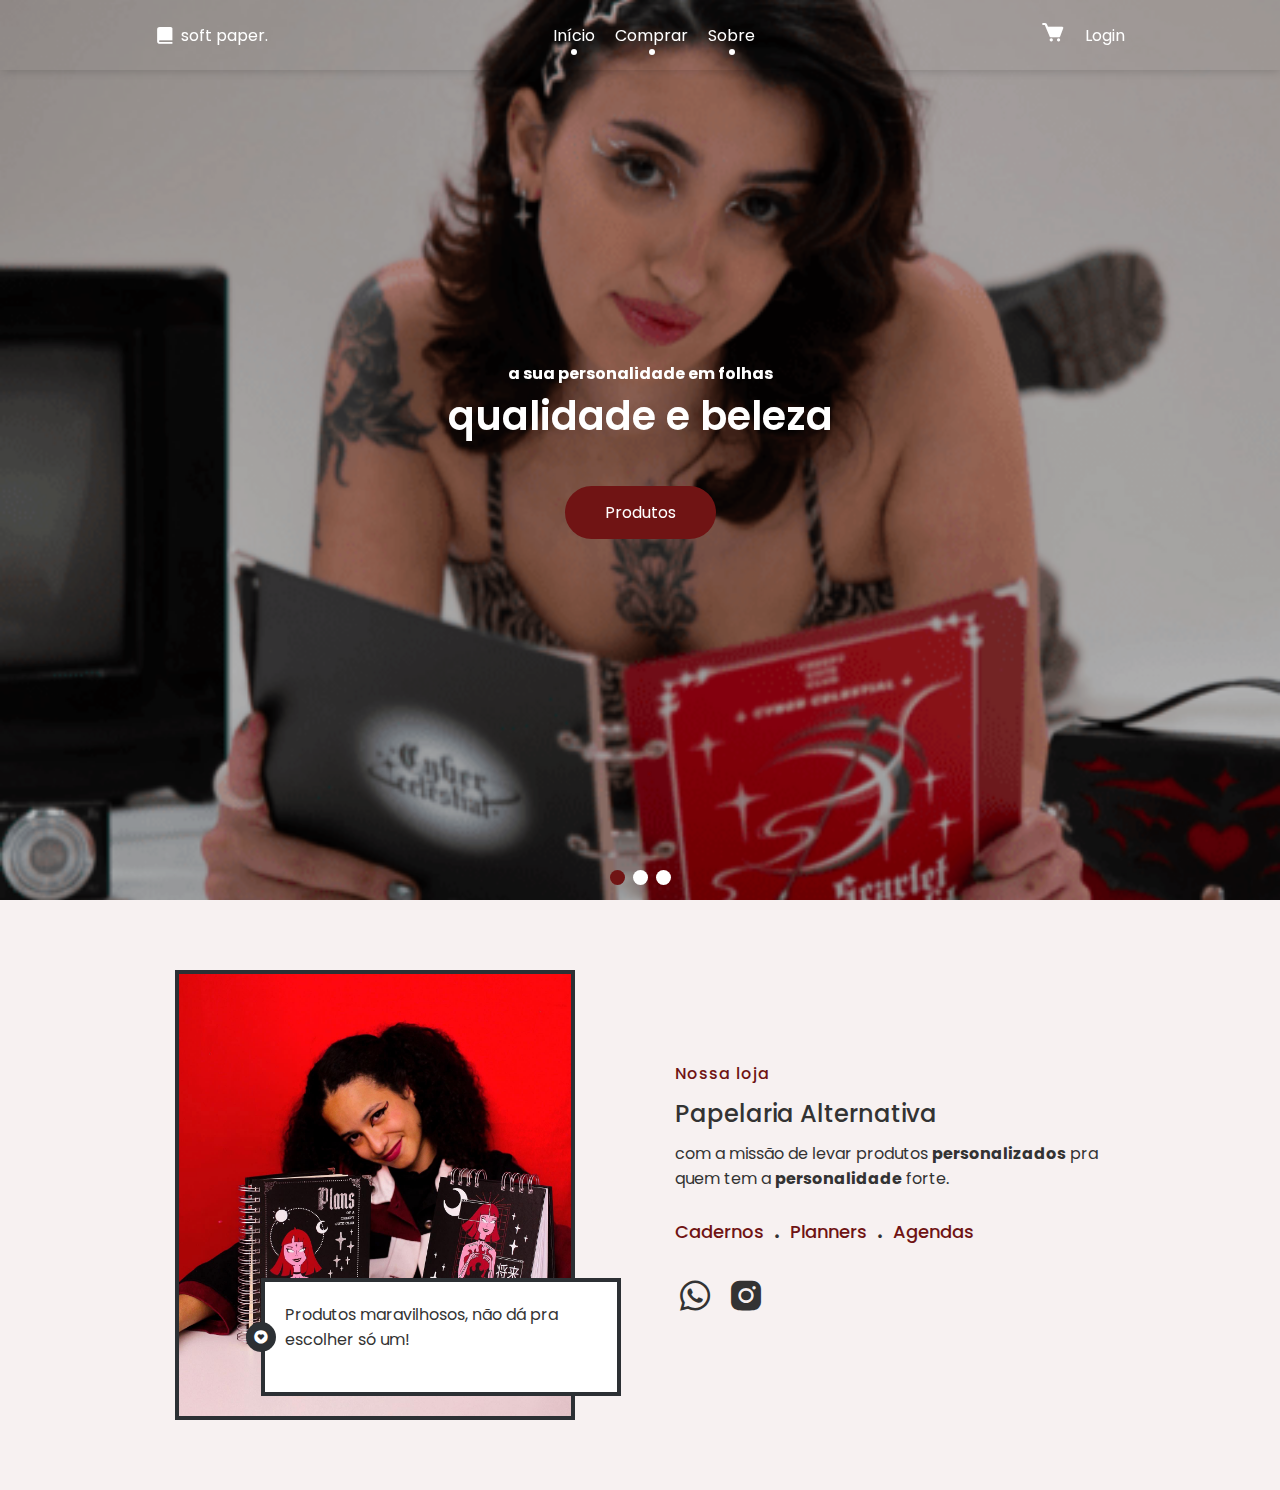
<file: target/papelariaOnline-1.0-SNAPSHOT/index.html>
<!DOCTYPE html>
<html lang="pt-br">
<head>
    <meta charset="UTF-8">
    <meta http-equiv="X-UA-Compatible" content="IE=edge">
    <meta name="viewport" content="width=device-width, initial-scale=1.0">
    <title>Soft Paper</title>
    <link rel="icon" href="/img/ico.png">
    <link rel="stylesheet" href="Views/CSS/swiper-bundle.min.css">
    <link href='https://unpkg.com/boxicons@2.1.4/css/boxicons.min.css' rel='stylesheet'>
    <link rel="stylesheet" href="Views/CSS/style.css">


</head>
<body class="bodyindex">
    <header class="header" >
        <nav class="nav container flex">
            <a href="#" class="logo-content flex">
                <i class='bx bxs-book-alt logo-icon'></i>
                <span class="logo-text">soft paper.</span>
            </a>

            <div class="menu-content">
                <ul class="menu-list flex">
                    <li><a href="#home" class="nav-link active-navlink">início</a></li>
                    <li><a href="Views/produtos.html" class="nav-link active-navlink">comprar</a></li>
                    <li><a href="#sobre" class="nav-link active-navlink" >sobre</a></li>
                    <li class="login-header"><a href="Views/login.jsp" class="nav-link active-navlink" >login</a></li>
                </ul>
                <div class="media-icons flex">
                    <a href="wa.me" target="_blank"><i class='bx bxl-whatsapp'></i></a>
                    <a href="instagram.com" target="_blank"><i class='bx bxl-instagram-alt'></i></a>
                </div>
                <i class='bx bx-x navclose-btn'></i>
                <a href="Views/carrinho.html"><i class='bx bxs-cart cartnav'></i></a>
            </div>
            
            <div class="cart-content flex">
                <a href="Views/carrinho.html">
                    <i class='bx bxs-cart cart-icon' ></i>
                </a>
                <a href="Views/login.jsp" class="nav-link">
                    Login
                </a>
            </div>
            <i class='bx bx-menu-alt-right navopen-btn'></i>
        </nav>

    </header>
    <main>
        <section class="home" id="home">
                <div class="home-content">
                    <div class="swiper mySwiper">
                        <div class="swiper-wrapper">
                            <div class="swiper-slide">
                                <img src="Views/img/img1.png" alt="" class="homeimg">
                                <div class="home-details">
                                    <div class="home-text">
                                        <h4 class="homesub">a sua personalidade em folhas</h4>
                                        <h2 class="hometitle">qualidade e beleza</h2>
                                    </div>
                                    <button class="btn"><a href="Views/produtos.html">Produtos</a></button>
                                </div>
                            </div>
                            <div class="swiper-slide">
                                <img src="Views/img/img2.png" alt="" class="homeimg">
                                <div class="home-details">
                                    <div class="home-text">
                                        <h4 class="homesub">a sua personalidade em folhas</h4>
                                        <h2 class="hometitle">qualidade e beleza</h2>
                                    </div>
                                    <button class="btn"><a href="Views/produtos.html">Produtos</a></button>
                                </div>
                            </div>
                            <div class="swiper-slide">
                                <img src="Views/img/img3.png" alt="" class="homeimg">
                                <div class="home-details">
                                    <div class="home-text">
                                        <h4 class="homesub">a sua personalidade em folhas</h4>
                                        <h2 class="hometitle">qualidade e beleza</h2>
                                    </div>
                                    <button class="btn"><a href="Views/produtos.html">Produtos</a></button>
                                </div>
                            </div>
                        </div>
                        <div class="swiper-button-next swiper-navbtn"></div>
                        <div class="swiper-button-prev swiper-navbtn"></div>
                        <div class="swiper-pagination"></div>
                    </div>
                </div>
        </section>
        <section class="section about" id="sobre">
            <div class="about-content container">
                <div class="about-imagecontent">
                    <img src="Views/img/sobre.jpg" alt="" class="about-img">
                    <div class="aboutimg-textbox">
                        <i class='bx bxs-heart-circle hearticon flex'></i>
                        <p class="content-description">Produtos maravilhosos, não dá pra escolher só um!</p>
                    </div>
                </div>
                <div class="about-details">
                    <div class="about-text">
                        <h4 class="content-subs">Nossa loja</h4>
                        <h2 class="content-title">Papelaria Alternativa</h2>
                        <p class="content-description">com a missão de levar produtos <b>personalizados</b> pra quem tem a <b>personalidade</b> forte.</p>
                        <ul class="about-lists flex">
                            <li class="about-list">Cadernos</li>
                            <li class="about-list dot">.</li>
                            <li class="about-list">Planners</li>
                            <li class="about-list dot">.</li>
                            <li class="about-list">Agendas</li>
                        </ul>
                        <div class="about-icon">
                            <a href="https://wa.me" target="_blank"><i class='bx bxl-whatsapp'></i></a>
                            <a href="https:/instagram.com" target="_blank"><i class='bx bxl-instagram-alt'></i></a>
                        </div>
                    </div>                
                </div>
            </div>
        </section>
    </main>

    <script src="Views/js/swiper-bundle.min.js"></script>
    <script src="Views/js/menu.js"></script>
    <script src="Views/js/swiper.js"></script>

</body>
</html>
</file>
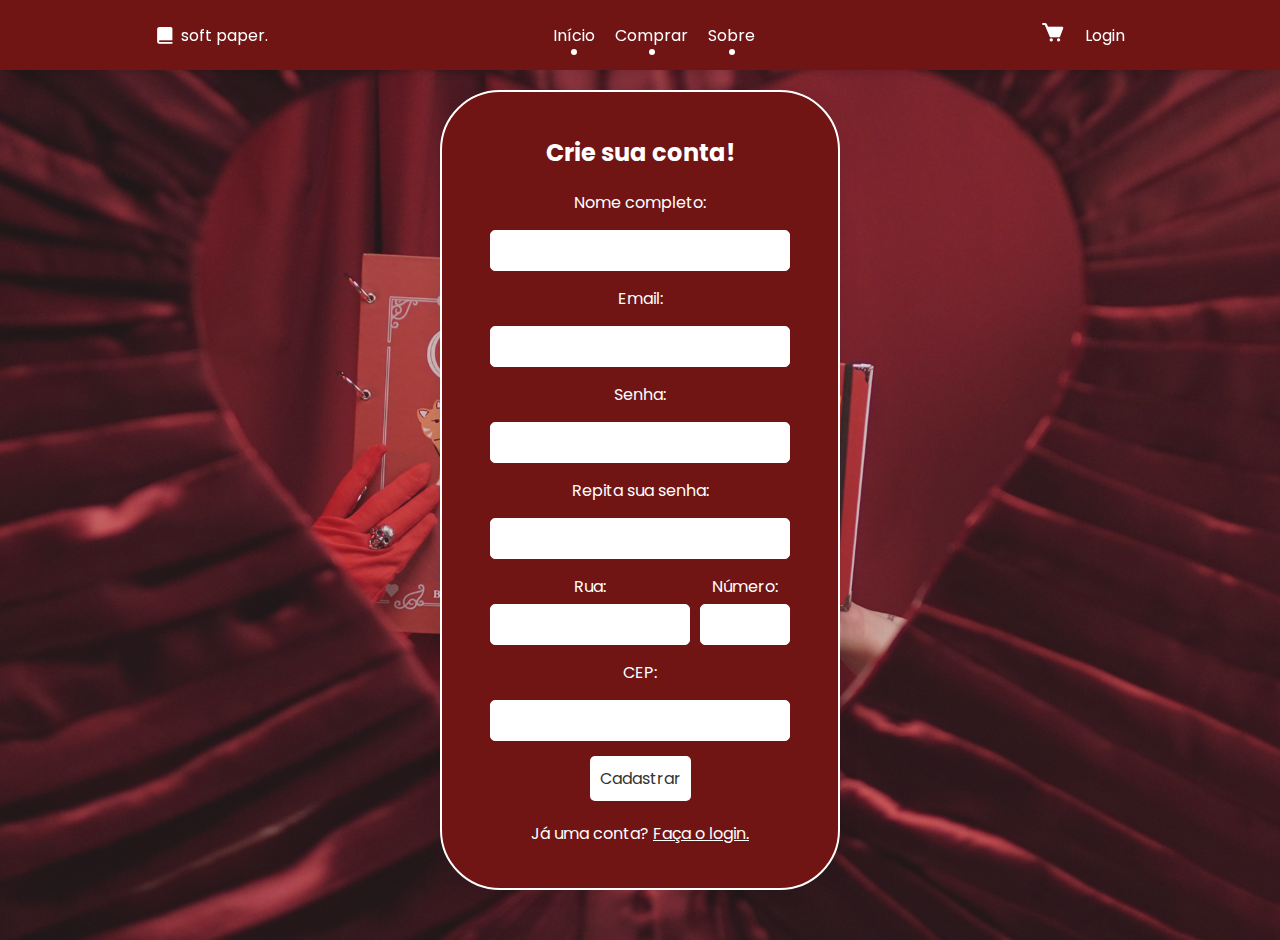
<file: html/cadastro.html>
<!DOCTYPE html>
<html lang="pt-br">
<head>
    <meta charset="UTF-8">
    <meta http-equiv="X-UA-Compatible" content="IE=edge">
    <meta name="viewport" content="width=device-width, initial-scale=1.0">
    <title>Soft Paper</title>
    <link rel="icon" href="/img/ico.png">
    <link rel="stylesheet" href="../CSS/swiper-bundle.min.css">
    <link href='https://unpkg.com/boxicons@2.1.4/css/boxicons.min.css' rel='stylesheet'>
    <link rel="stylesheet" href="../CSS/style.css">


</head>
<body class="bodyp">
    <header class="header" >
        <nav class="nav container flex">
            <a href="../index.html#home" class="logo-content flex">
                <i class='bx bxs-book-alt logo-icon'></i>
                <span class="logo-text">soft paper.</span>
            </a>

            <div class="menu-content">
                <ul class="menu-list flex">
                    <li><a href="../index.html#home" class="nav-link active-navlink">início</a></li>
                    <li><a href="../html/produtos.html" class="nav-link active-navlink">comprar</a></li>
                    <li><a href="../index.html#sobre" class="nav-link active-navlink" >sobre</a></li>
                    <li class="login-header"><a href="html/login.html" class="nav-link active-navlink" >login</a></li>
                </ul>
                <div class="media-icons flex">
                    <a href="wa.me" target="_blank"><i class='bx bxl-whatsapp'></i></a>
                    <a href="instagram.com" target="_blank"><i class='bx bxl-instagram-alt'></i></a>
                </div>
                <i class='bx bx-x navclose-btn'></i>
                <a href="../html/carrinho.html"><i class='bx bxs-cart cartnav'></i></a>
            </div>
            
            <div class="cart-content flex">
                <a href="../html/carrinho.html">
                    <i class='bx bxs-cart cart-icon' ></i>
                </a>
                <a href="login.html" class="nav-link">
                    Login
                </a>
            </div>
            <i class='bx bx-menu-alt-right navopen-btn'></i>
        </nav>

    </header>
    <main class="main-cadastro">
            <div class="cadastrocard flex">
                <h2>Crie sua conta!</h2>
                <form action="#" method="post" class="cadastro-form">
                    <label>Nome completo:</label>
                    <input type="text" class="input-normal" required>
                    <label>Email:</label>
                    <input type="email" class="input-normal" required>
                    <label>Senha:</label>
                    <input type="password" class="input-normal" required>
                    <label>Repita sua senha:</label>
                    <input type="password" class="input-normal" required>
                    <div class="forminput" style="display: flex; gap: 1rem; width: 100%;">
                        <div class="formcoluna" style="flex: 1;">
                            <label>Rua:</label><br>
                            <input type="text" class="input-medio" required>
                        </div>
                        <div class="formcoluna" style="flex: 2;">
                            <label>Número:</label><br>
                            <input type="number" class="input-pequeno" required>
                        </div>
                    </div>
                    <label>CEP:</label>
                    <input type="number" class="input-normal" required>
                    <button class="form">Cadastrar</button>
                </form>
                <h4>Já uma conta? <a href="login.html" style="text-decoration: underline;">Faça o login.</a></h4>

            </div>
        </main>

    <script src="../js/menu.js"></script>

</body>
</html>
</file>
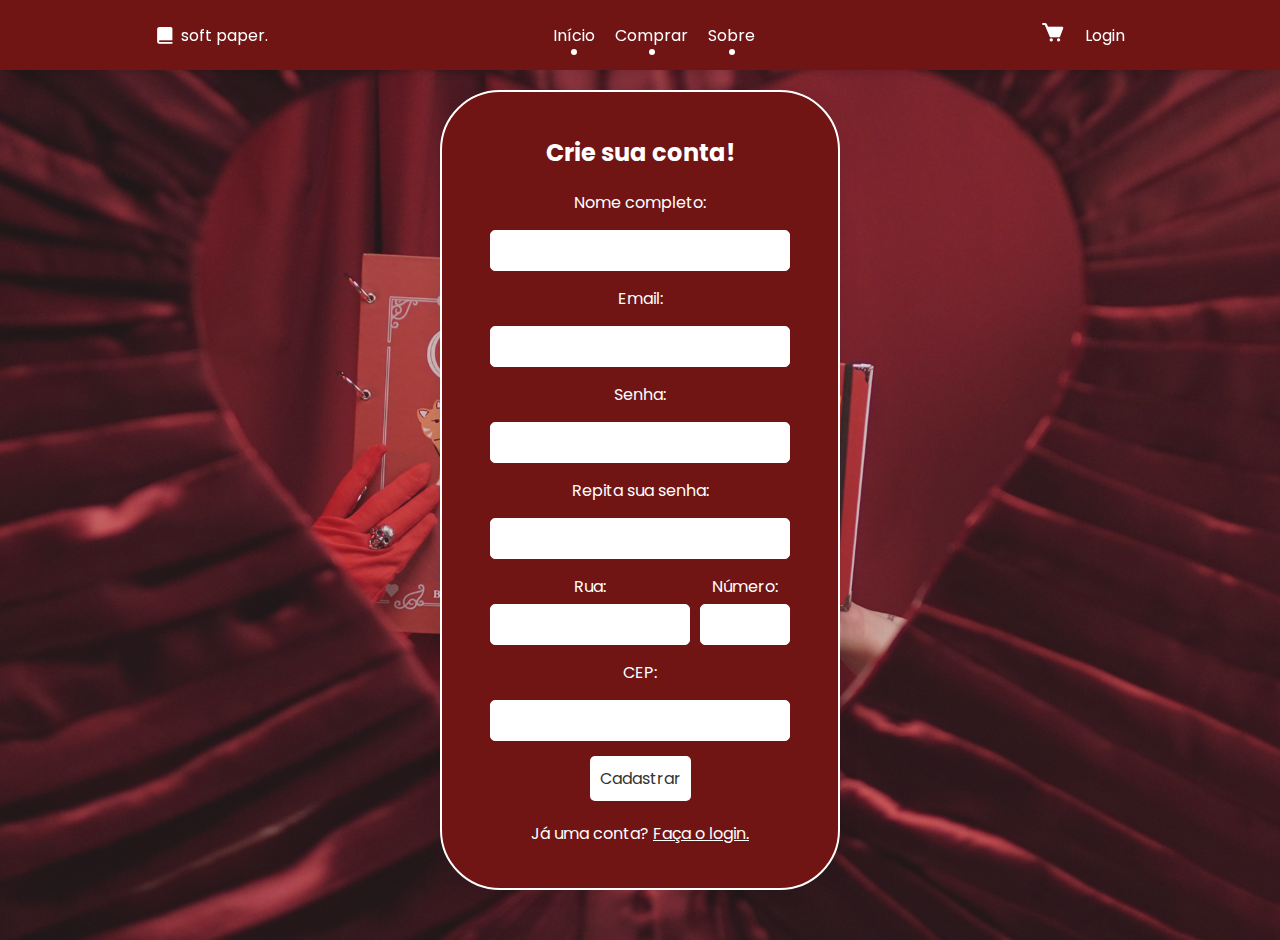
<file: Views/cadastro.html>
<!DOCTYPE html>
<html lang="pt-br">
<head>
    <meta charset="UTF-8">
    <meta http-equiv="X-UA-Compatible" content="IE=edge">
    <meta name="viewport" content="width=device-width, initial-scale=1.0">
    <title>Soft Paper</title>
    <link rel="icon" href="img/ico.png">
    <link rel="stylesheet" href="CSS/swiper-bundle.min.css">
    <link href='https://unpkg.com/boxicons@2.1.4/css/boxicons.min.css' rel='stylesheet'>
    <link rel="stylesheet" href="CSS/style.css">


</head>
<body class="bodyp">
    <header class="header" >
        <nav class="nav container flex">
            <a href="../index.html#home" class="logo-content flex">
                <i class='bx bxs-book-alt logo-icon'></i>
                <span class="logo-text">soft paper.</span>
            </a>

            <div class="menu-content">
                <ul class="menu-list flex">
                    <li><a href="../index.html#home" class="nav-link active-navlink">início</a></li>
                    <li><a href="produtos.html" class="nav-link active-navlink">comprar</a></li>
                    <li><a href="../index.html#sobre" class="nav-link active-navlink" >sobre</a></li>
                    <li class="login-header"><a href="html/login.html" class="nav-link active-navlink" >login</a></li>
                </ul>
                <div class="media-icons flex">
                    <a href="wa.me" target="_blank"><i class='bx bxl-whatsapp'></i></a>
                    <a href="instagram.com" target="_blank"><i class='bx bxl-instagram-alt'></i></a>
                </div>
                <i class='bx bx-x navclose-btn'></i>
                <a href="carrinho.html"><i class='bx bxs-cart cartnav'></i></a>
            </div>
            
            <div class="cart-content flex">
                <a href="carrinho.html">
                    <i class='bx bxs-cart cart-icon' ></i>
                </a>
                <a href="login.html" class="nav-link">
                    Login
                </a>
            </div>
            <i class='bx bx-menu-alt-right navopen-btn'></i>
        </nav>

    </header>
    <main class="main-cadastro">
            <div class="cadastrocard flex">
                <h2>Crie sua conta!</h2>
                <form action="#" method="post" class="cadastro-form">
                    <label>Nome completo:</label>
                    <input type="text" class="input-normal" required>
                    <label>Email:</label>
                    <input type="email" class="input-normal" required>
                    <label>Senha:</label>
                    <input type="password" class="input-normal" required>
                    <label>Repita sua senha:</label>
                    <input type="password" class="input-normal" required>
                    <div class="forminput" style="display: flex; gap: 1rem; width: 100%;">
                        <div class="formcoluna" style="flex: 1;">
                            <label>Rua:</label><br>
                            <input type="text" class="input-medio" required>
                        </div>
                        <div class="formcoluna" style="flex: 2;">
                            <label>Número:</label><br>
                            <input type="number" class="input-pequeno" required>
                        </div>
                    </div>
                    <label>CEP:</label>
                    <input type="number" class="input-normal" required>
                    <button class="form">Cadastrar</button>
                </form>
                <h4>Já uma conta? <a href="login.html" style="text-decoration: underline;">Faça o login.</a></h4>

            </div>
        </main>

    <script src="js/menu.js"></script>

</body>
</html>
</file>
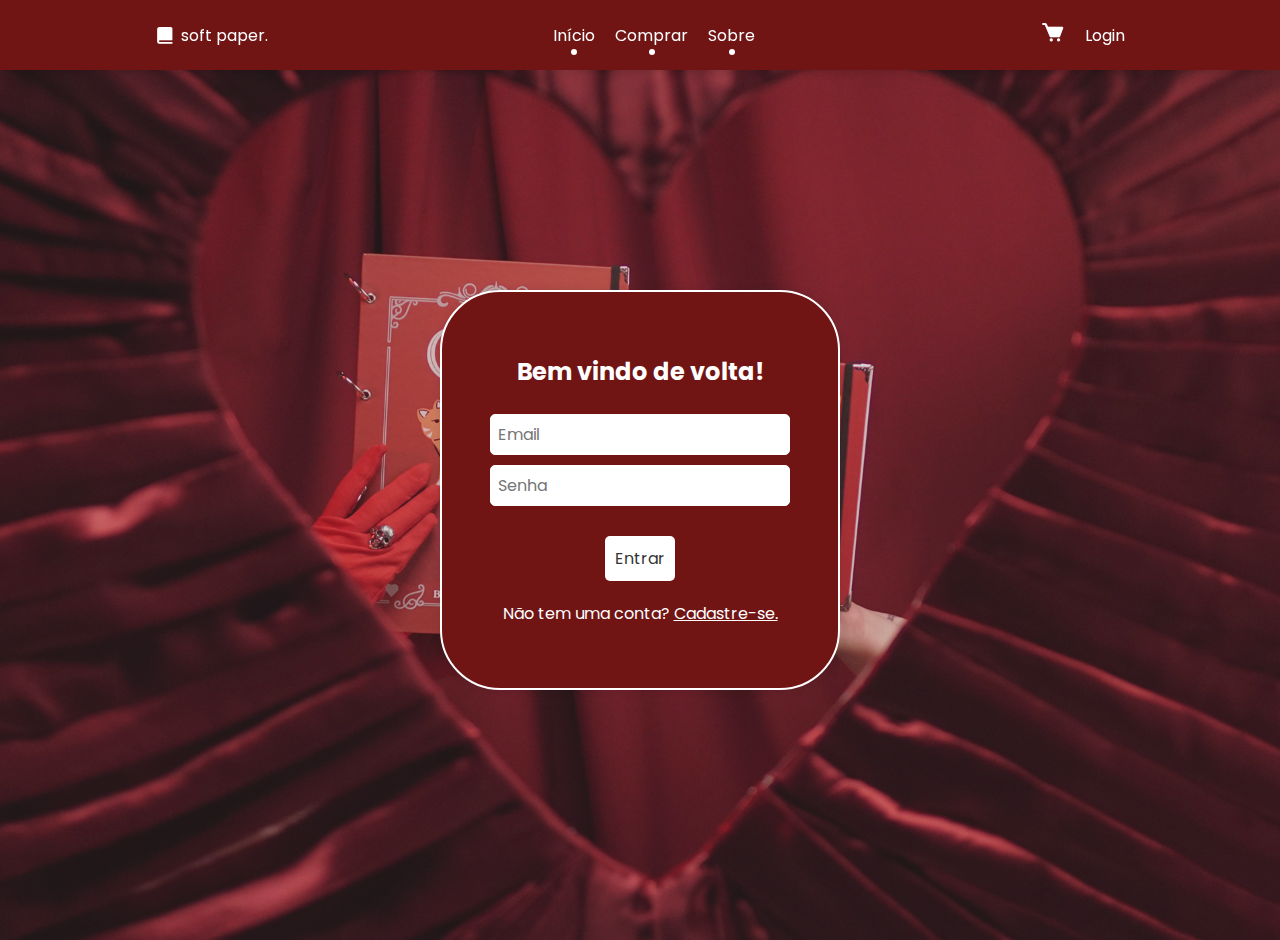
<file: Views/login.html>
<!DOCTYPE html>
<html lang="pt-br">
<head>
    <meta charset="UTF-8">
    <meta http-equiv="X-UA-Compatible" content="IE=edge">
    <meta name="viewport" content="width=device-width, initial-scale=1.0">
    <title>Soft Paper</title>
    <link rel="icon" href="img/ico.png">
    <link rel="stylesheet" href="CSS/swiper-bundle.min.css">
    <link href='https://unpkg.com/boxicons@2.1.4/css/boxicons.min.css' rel='stylesheet'>
    <link rel="stylesheet" href="CSS/style.css">


</head>
<body class="bodyp">
    <header class="header" >
        <nav class="nav container flex">
            <a href="../index.html#home" class="logo-content flex">
                <i class='bx bxs-book-alt logo-icon'></i>
                <span class="logo-text">soft paper.</span>
            </a>

            <div class="menu-content">
                <ul class="menu-list flex">
                    <li><a href="../index.html#home" class="nav-link active-navlink">início</a></li>
                    <li><a href="produtos.html" class="nav-link active-navlink">comprar</a></li>
                    <li><a href="../index.html#sobre" class="nav-link active-navlink" >sobre</a></li>
                    <li class="login-header"><a href="html/login.html" class="nav-link active-navlink" >login</a></li>
                    <li class="login-header"><a href="html/login.html" class="nav-link active-navlink" >login</a></li>
                </ul>
                <div class="media-icons flex">
                    <a href="wa.me" target="_blank"><i class='bx bxl-whatsapp'></i></a>
                    <a href="instagram.com" target="_blank"><i class='bx bxl-instagram-alt'></i></a>
                </div>
                <i class='bx bx-x navclose-btn'></i>
                <a href="carrinho.html"><i class='bx bxs-cart cartnav'></i></a>
            </div>
            
            <div class="cart-content flex">
                <a href="carrinho.html">
                    <i class='bx bxs-cart cart-icon' ></i>
                </a>
                <a href="login.html" class="nav-link">
                    Login
                </a>
            </div>
            <i class='bx bx-menu-alt-right navopen-btn'></i>
        </nav>

    </header>
    <main class="main-login">
            <div class="logincard flex">
                <h2>Bem vindo de volta!</h2>
                <form action="#" method="post" class="login-form">
                    <input type="email" placeholder="Email" required>
                    <input type="password" placeholder="Senha" required>
                    <br><button class="form">Entrar</button>
                </form>
                <h4>Não tem uma conta? <a href="cadastro.html" style="text-decoration: underline;">Cadastre-se.</a></h4>

            </div>
        </main>

    <script src="js/menu.js"></script>

</body>
</html>
</file>
<file: target/papelariaOnline-1.0-SNAPSHOT/Views/CSS/style.css>
@import url('https://fonts.googleapis.com/css2?family=Poppins:wght@300;400;500;600&display=swap');

html{
    font-size: 62.5%;
}

:root{
/** fontes */
--body-font: 'Poppins', sans-serif;
--big-font: 4rem;
--h1-font: 3.6rem;
--h2-font: 2.4rem;
--h3-font: 2rem;
--h4-font: 1.8rem;
--normal-font: 1.6rem;
--small-font: 1.4rem;
--x-small-font: 1.3rem;

/** negrito */
--font-regular: 400;
--font-medium: 500;
--font-bold: 600;

/** cores */
--primary-color: #701414;
--primary-color-hover: #460000;
--primary-color-light: rgba(118, 0, 0, 0.053);
--text-color: #333;
--text-color-light: #888682;
--border-color: #484848;
--white-color: #fff;
--section-bg: #2c3034;

/** z */
--z-overlay: 10;
--z-fixed: 100;

/* transição */
--tran-02: 0.2s;
--tran-03: 0.3s;
--tran-05: 0.5s;
}

/** tamanho */
@media screen and (max-width: 990px) {
    :root {
        --big-font: 3.5rem;
        --h1-font: 2.4rem;
        --h2-font: 2rem;
        --h3-font: 1.8rem;
        --h4-font: 1.6rem;
        --normal-font: 1.5rem;
        --small-font: 1.3rem;
        --x-small-font: 1.2rem;
    }  
}

*{
    margin: 0;
    padding: 0;
    box-sizing: border-box;
    font-family: var(--body-font);
    color: var(--text-color);
}

body,
button,
input{
    font-family: var(--body-font);
    font-size: var(--normal-font);
    font-weight: var(--font-regular);
    color: var(--text-color);
}

body{
    background-color: var(--white-color);
    overflow-x: hidden;
}
.bodyc{
    margin-top: 7rem;
}
.bodyl{
    margin-top: 4rem;
}
ul{
    list-style: none;
}

a{
    text-decoration: none;
}
img{
    width: 100%;
    height: 100%;
    object-fit: cover;
}

.section{
    padding: 7rem 2rem;
    position: relative;
}

.container{
    max-width: 1030px;
    width: 100%;
    margin: 0 auto;
    padding: 0 3rem;
}
.flex{
    display: flex;
    align-items: center;
    column-gap: 0.6rem;
}
.btn{
    border: none;
    outline: none;
    color: var(--white-color);
    padding: 1.4rem 4rem;
    border-radius: 3rem;
    background-color: var(--primary-color);
    transition: var(--tran-03);
    cursor: pointer;
}
.btn:hover{
    background-color: var(--primary-color-hover);
}
.content-subs{
    color: var(--primary-color);
    font-size: var(--normal-font);
    letter-spacing: 1px;
    font-weight: var(--font-medium);
    text-align: left;
}
.content-title{
    text-align:left;
    font-size: var(--h2-font);
    font-weight: var(--font-medium);
    margin: 1rem 0;
}
.content-description{
    text-align: left;
    margin-bottom: 2rem;

}
.btn a{
    color: var(--white-color);
}
.header{
    position: fixed;
    top: 0;
    left: 0;
    height: 7rem;
    width: 100%;
    z-index: var(--z-fixed);
    padding: 2rem 0;
    box-shadow: 0 0 10px rgba(0, 0, 0, 0.2);
    transition: var(--tran-05) ease;
}
.bodyc .header, .bodyl .header{
    background-color: var(--primary-color);
}

.nav{
    position: relative;
    height: 100%;
    align-items: center;
    justify-content: space-between;    
}

.logo-icon, .logo-text,  .nav-link, .cart-icon{
    color: var(--white-color);    
}
.cart-content{
    gap: 2rem;
}
.logo-icon{
    font-size: 2rem;
}
.cart-icon{
    font-size: 2.5rem;
}
.menu-list{
    column-gap: 2rem;
}
.nav-link{
    text-transform: capitalize;
    position: relative
}

.nav-link::before{
    content: '';
    position: absolute;
    left: 50%;
    bottom: -8px;
    height: 6px;
    width: 6px;
    border-radius: 50%;
    background-color: var(--white-color);
    transform: translateX(-50%);
    opacity: 0;
}

.active-navlink::before{
    opacity: 1;
}

.navclose-btn, .navopen-btn, .media-icons, .cartnav, .login-header{
    display: none;
}

@media screen and (max-width: 768px) {
    .cart-content{
        display: none;
    }
    .navclose-btn, .navopen-btn, .media-icons, .login-header{
        display: block;
    }
    .nav .menu-content{
        position: fixed;
        top: 0;
        right: -100%;
        max-width: 300px;
        width: 100%;
        height: 100%;
        z-index: var(--z-fixed);        
        padding: 10rem 0 5rem;
        box-shadow: 0 0 10px rgba(0, 0, 0, 0.2);
        background-color: var(--white-color);
        display: flex;
        align-items: center;
        justify-content: space-between;
        flex-direction: column;
        transition: var(--tran-05);        
        bottom: 0;
    }
    .nav .menu-content.open{
        right: 0;
    }
    .menu-list{
        flex-direction: column;
        row-gap: 2.5rem;
        font-size: var(--h4-font);
    }
    .nav-link{
        color: var(--text-color);
    }
    .nav-link::before{
        background-color: var(--text-color);
    }
    .cartnav{
        font-size: 2.5rem;
        position: absolute;
        top: 2rem;
        right: 25rem;
        cursor: pointer;
        display: block;
    }
    .navclose-btn{
        position: absolute;
        top: 2rem;
        right: 2rem;
        font-size: 2.5rem;
        cursor: pointer;
    }
    .navopen-btn{
        font-size: 2.5rem;
        cursor: pointer;
        color: var(--white-color);
    }
    .media-icons{
        column-gap: 1rem;
    }
    .media-icons a{
        color: var(--text-color-light);
        font-size: 3rem;
    }
    .swiper-pagination-bullet{
        visibility: visible;
    }
    
}

.home{
    height: 100vh;
    width: 100%;
}

.swiper-slide{
    position: relative;
    height: 100vh;
    width: 100%;
}
.swiper-slide::before{
    content: '';
    position: absolute;
    left: 0;
    top: 0;
    height: 100%;
    width: 100%;
    background-color: rgba(0, 0, 0, 0.2);
    z-index: var(--z-overlay);
}
.homeimg{
    height: 100%;
    width: 100%;
}
.swiper-navbtn{
    height: 5rem;
    width: 5rem;
    color: var(--white-color);
    border-radius: 50%;
    background-color: rgba(255, 255, 255, 0.2);
    transition: var(--tran-02);
    opacity: 0;
    visibility: visible;
}
.home:hover .swiper-navbtn{
    opacity: 1;
}
.swiper-navbtn:hover{
    background-color: rgba(255, 255, 255, 0.3);
}
.swiper-navbtn::after, .swiper-navbtn::before{
    font-size: 2rem;
}

.swiper-button-next{
    right: 10rem;

}
.swiper-button-prev{
    left: 10rem;
}
.swiper-pagination-bullet{
    background-color: var(--white-color);
    opacity: 1;
    height: 1.5rem;
    width: 1.5rem;
    margin-bottom: 2rem;
}
.swiper-pagination-bullet-active{
    background-color: var(--primary-color);
}
.home-details{
    position: absolute;
    top: 50%;
    left: 50%;
    z-index: var(--z-fixed);
    transform: translate(-50%, -50%);
    display: grid;
    justify-items: center;
    width: 100%;
    row-gap: 4rem;
}

.homesub{
    text-align: center;
    font-size: var(--normal-font);
    color: white;
}
.hometitle{
    text-align: center;
    font-size: var(--big-font);
    font-weight: var(--font-bold);
    color: white;
}
.about{
    background-color: var(--primary-color-light);
}
.about-content{
    display: grid;
    grid-template-columns: repeat(2, 1fr);
    column-gap: 7rem;
    align-items: center;
    padding: 0 5rem;
}
.about-icon{
    padding-top: 2rem;
    font-size: 4rem;
}
.about-imagecontent{
    position: relative;
    max-width: 400px;
    height: 450px;
    border: 4px solid var(--section-bg);
}

.aboutimg-textbox{
    position: absolute;
    bottom: 2rem;
    right: -5rem;
    padding: 2rem;
    background-color: var(--white-color);
    max-width: 360px;
    width: 100%;
    border: 4px solid var(--section-bg);
}

.hearticon{
    position: absolute;
    left: -1.9rem;
    top: 50%;
    height: 3rem;
    width: 3rem;
    color: var(--white-color);
    background-color: var(--section-bg);
    transform: translateY(-50%);
    justify-content: center;
    border-radius: 50%;
}
.content-subs,.content-title,.content-description{
    text-align: left;

}
.about-lists{
    column-gap: 1rem;
    align-items: baseline;
}
.about-list{
    font-weight: var(--font-medium);
    font-size: 1.8rem;    
}
.about-list:nth-child(1), .about-list:nth-child(3), .about-list:nth-child(5){
    color: var(--primary-color);    
}
.about-list.dot{
    font-size: 2.5rem;
}
.main-login{
    height: 100vh;
    width: 100vw;
    align-items: center;
    display: flex;
    flex-direction: row;
    gap: 6rem;
    background-color: rgb(95, 94, 94);
    background-image: url('../img/img4.png');
    background-size: cover;
    background-position: center;
    background-repeat: no-repeat;
    overflow-y: auto;
}
.logincard {
    width: 400px;
    height: 400px;
    padding: 2rem;
    border-radius: 60px;
    border: 2px solid var(--white-color);
    background-color: var(--primary-color);
    box-shadow: 0 0 10px rgba(0,0,0,0.1);
    text-align: center;
    display: flex;
    flex-direction: column;
    justify-content: center;
    gap: 2rem;
    margin: auto;
}
.logincard h4, .logincard h2, .logincard a, .logincard p{
    color: var(--white-color);
    width: 30rem;
}
.logincard h4{
    font-weight: var(--normal-font);
}
.logincard input{
    width: 30rem;
    padding: 7px;
    margin: 5px 0;
    border: 1px solid var(--white-color);
    border-radius: 5px;
}
.login-form{
    display: flex;
    flex-direction: column;
    align-items: center;
}
.login-form button{
    padding: 10px;
    background: var(--white-color);
    border: none;
    color: var(--text-color);
    border-radius: 5px;
    cursor: pointer;
}
.login-form button:hover{
    background-color: rgba(255, 255, 255, 0.3);
}

.main-cadastro {
    height: 100vh;
    width: 100vw;
    align-items: center;
    display: flex;
    flex-direction: row;
    gap: 6rem;
    background-color: rgb(95, 94, 94);
    background-image: url('../img/img4.png');
    background-size: cover;
    background-position: center;
    background-repeat: no-repeat;
    overflow-y: hidden; 
}

.main-compra {
    height: 100vh;
    width: 100vw;
    display: flex;
    align-items: center;
    justify-content: center; 
    gap: 2rem;
    background-color: rgb(95, 94, 94);
    background-image: url('../img/img4.png');
    background-size: cover;
    background-position: center;
    background-repeat: no-repeat;
    overflow-y: hidden;  
}

.cadastrocard {
    width: 90%;
    max-width: 350px;
    padding: 1.5rem;
    border-radius: 60px;
    border: 2px solid var(--white-color);
    background-color: var(--primary-color);
    box-shadow: 0 0 20px rgba(0,0,0,0.1);
    text-align: center;
    display: flex;
    flex-direction: column;
    justify-content: center;
    gap: 1.5rem;
    margin: auto;
    margin-top: 6rem; 
}

.cadastrocard h4, .cadastrocard h2, .cadastrocard a, .cadastrocard label {
    color: var(--white-color);
    width: 90%;
    max-width: 30rem;
}

.cadastrocard h4 {
    font-weight: var(--normal-font);
}

.cadastrocard .input-normal,
.cadastrocard .input-medio,
.cadastrocard .input-pequeno {
    width: 100%;
    padding: 5px;
    margin: 3px 0;
    border: 1px solid var(--white-color);
    border-radius: 5px;
}

.cadastro-form {
    display: flex;
    flex-direction: column;
    gap: 0.5rem;
    align-items: center;
    width: 80%;
    max-width: 350px;
}

.cadastro-form button {
    padding: 8px;
    width: 80%;
    border-radius: 5px;
    background: var(--white-color);
    border: none;
    color: var(--text-color);
    cursor: pointer;
}

.cadastro-form button:hover {
    background-color: rgba(255, 255, 255, 0.3);
}

/* Ajustes para telas menores */
@media (max-width: 600px) {
    .cadastro-form {
        width: 90%;
        max-width: 300px;
    }

    .cadastrocard {
        max-width: 300px;
        padding: 1rem;
        margin-top: 4rem; 
    }
}

.product1{
    text-align: center;
    padding: 40px 80px;
    padding-top: 9rem;
    margin-bottom: 4rem;
}
.product1 .pro-container{
    display: flex;
    flex-wrap: wrap;
    gap: 20px;
    justify-content: center;
}
.product1 .pro{
    width: 25%;
    min-width: 250px;
    padding: 10px 12px;
    border: 1px solid var(--border-color);
    border-radius: 25px;
    cursor: pointer;
    box-shadow: 20px 20px 30px rgba(0, 0, 0, 0.1);
    margin: 15px 0;
    transition: var(--tran-02) ease;
    position: relative;
}
.product1 .pro:hover{
    box-shadow: 20px 20px 30px rgba(0, 0, 0, 0.15);
    background-color: var(--primary-color-light);
    color: var(--white-color);
}
.product1 .pro img{
    width: 100%;
    height: auto;
    border-radius: 20px;
    object-fit: cover;
}
.product1 .pro .des{
    text-align: start;
    padding: 10px 0;
}
.product1 .pro .des span{
    color: var(--text-color-light);
    font-size: var(--small-font);
}
.product1 .pro .des h5{
    padding-top: 7px;
    color: var(--text-color);
    font-size: var(--normal-font);    
}
.product1 .pro .des i{
    font-size: var(--small-font);
    color: rgb(217, 199, 67);
    font-weight: var(--font-bold);
}
.product1 .pro .des h4{
    padding-top: 7px;
    font-size: var(--h2-font);
    font-weight: var(--font-bold);
    color: var(--text-color);
}
.product1 .pro .pro-cart{
    width: 60px;
    height: 60px;
    line-height: 60px;
    border-radius: 50%;
    background-color: var(--primary-color-light);
    font-weight: var(--font-medium);
    color: var(--primary-color);
    border: 1px solid var(--primary-color);
    position: absolute;
    bottom: 40px;
    right: 40px;
    font-size: 30px;
}
.cart {
    position: fixed;
    top: 0;
    right: -100%;
    width: 350px;
    height: 100vh;
    background-color: var(--white-color);
    box-shadow: -2px 0 5px rgba(0, 0, 0, 0.5);
    transition: right 0.5s ease;
    padding: 20px;
    z-index: 1000;
    overflow-y: auto;
    display: flex;
    flex-direction: column;
}

.cart.open {
    right: 0;
}

.cart h2 {
    font-size: var(--h2-font);
    margin-bottom: 1rem;
}

#cart-items {
    flex: 1;
    overflow-y: auto;
    margin-bottom: 1rem;
}

#cart-items li {
    margin-bottom: 1rem;
    display: flex;
    justify-content: space-between;
    align-items: center;
}

#cart-items li span {
    font-size: var(--normal-font);
}

.close-cart{
    top: 2rem;
    right: 2rem;
    font-size: 3.2rem;
    cursor: pointer;
    position: absolute;
}

.cart-item {
    display: flex;
    align-items: center;
    justify-content: space-between;
    margin-bottom: 2rem;
    padding: 1rem;
    border-bottom: 1px solid var(--border-color);
}

.cart-item-image {
    width: 90px;
    height: 110px;
    object-fit: cover;
}

.cart-item-details {
    flex: 1;
    margin-left: 1rem;
    display: flex;
    flex-direction: column;
    gap: 1rem;
}

.cart-item-details h4 {
    font-size: var(--normal-font);
}
.cart-item-details h6 {
    font-size: var(--x-small-font);
    color: var(--text-color-light);
    font-weight: var(--font-regular);
    margin-bottom: -1rem;
}

.cart-item-details p {
    font-size: var(--normal-font);
    color: var(--text-color-light);
}

.cart-item-quantity {
    display: flex;
    align-items: center;
    gap: 0.5rem;
}

.quantity-btn {
    background-color: var(--primary-color);
    color: var(--white-color);
    border: none;
    cursor: pointer;
    border-radius: 5px;
    font-size: var(--small-font);
    width: 2rem;
    height: 2rem;
}

.quantity-btn:hover {
    background-color: var(--primary-color-hover);
}

.remove-item {
    background-color: transparent;
    color: var(--primary-color);
    border: none;
    font-size: var(--h3-font);
    cursor: pointer;
}

.cart-footer {
    text-align: center;
    font-size: var(--h3-font);
    font-weight: var(--font-bold);
    padding: 2rem 0;
    border-top: 1px solid var(--border-color);
    background-color: var(--white-color);
    display: flex;
    gap: 3rem;
    margin: auto;
}
.cart-footer a{
    width: 80px;
    height: 40px;
    line-height: 3.7rem;
    border-radius: 10px;
    background-color: var(--primary-color-light);
    font-weight: var(--font-medium);
    color: var(--primary-color);
    border: 1px solid var(--primary-color);
    font-size: var(--normal-font);
    margin-top: -0.5rem;
}

#passwordCriteria {
    display: none;      
    font-size: 0.9em;    
    margin-bottom: 10px;
}

.compracard {
    width: 700px;  
    height: 400px;      
    padding: 2rem;
    border-radius: 60px;
    border: 2px solid var(--primary-color); 
    background-color: white;
    box-shadow: 0 0 10px rgba(0, 0, 0, 0.1);
    text-align: center;
    display: flex;
    flex-direction: column;
    justify-content: center;
    gap: 2rem;
    margin: auto;
  }
      
  .compracard h1 {
    color: var(--primary-color);
    font-size: 3rem; 
    margin: 0;
  }
      
  .compracard p {
    color: var(--primary-color);
    font-size: 1.2rem;  
    margin: 0;
    line-height: 1.5;
    text-align: center;
  }
      
  .compra-btn {
    border: none;
    outline: none;
    color: #ffffff; 
    padding: 0.8rem 0.8rem;
    border-radius: 3rem;
    background-color: var(--primary-color);
    transition: var(--tran-03);
    cursor: pointer;
    text-decoration: none;
    display: inline-block;
  }
  
  .compra-btn a {
    color: inherit;
    text-decoration: none;  
    display: inline-block;
  }
    
  .compra-btn:hover {
    background-color: var(--primary-color-hover);
  }
</file>
<file: CSS/style.css>
@import url('https://fonts.googleapis.com/css2?family=Poppins:wght@300;400;500;600&display=swap');

html{
    font-size: 62.5%;
}

:root{
/** fontes */
--body-font: 'Poppins', sans-serif;
--big-font: 4rem;
--h1-font: 3.6rem;
--h2-font: 2.4rem;
--h3-font: 2rem;
--h4-font: 1.8rem;
--normal-font: 1.6rem;
--small-font: 1.4rem;
--x-small-font: 1.3rem;

/** negrito */
--font-regular: 400;
--font-medium: 500;
--font-bold: 600;

/** cores */
--primary-color: #701414;
--primary-color-hover: #690000;
--text-color: #333;
--text-color-light: #888682;
--border-color: #484848;
--white-color: #fff;
--section-bg: #2c3034;

/** z */
--z-overlay: 10;
--z-fixed: 100;

/* transição */
--tran-02: 0.2s;
--tran-03: 0.3s;
--tran-05: 0.5s;
}

/** tamanho */
@media screen and (max-width: 990px) {
    :root {
        --big-font: 3.5rem;
        --h1-font: 2.4rem;
        --h2-font: 2rem;
        --h3-font: 1.8rem;
        --h4-font: 1.6rem;
        --normal-font: 1.5rem;
        --small-font: 1.3rem;
        --x-small-font: 1.2rem;
    }  
}

*{
    margin: 0;
    padding: 0;
    box-sizing: border-box;
    font-family: var(--body-font);
    color: var(--text-color);
}

body,
button,
input{
    font-family: var(--body-font);
    font-size: var(--normal-font);
    font-weight: var(--font-regular);
    color: var(--text-color);
}

body{
    background-color: var(--white-color);
    overflow-x: hidden;
}
ul{
    list-style: none;
}

a{
    text-decoration: none;
}
img{
    width: 100%;
    height: 100%;
    object-fit: cover;
}

.section{
    padding: 7rem 2rem;
    position: relative;
}

.container{
    max-width: 1030px;
    width: 100%;
    margin: 0 auto;
    padding: 0 3rem;
}
.flex{
    display: flex;
    align-items: center;
    column-gap: 0.6rem;
}
.btn{
    border: none;
    outline: none;
    color: var(--white-color);
    padding: 1.4rem 4rem;
    border-radius: 3rem;
    background-color: var(--primary-color);
    transition: var(--tran-03);
    cursor: pointer;
}
.btn:hover{
    background-color: var(--primary-color-hover);
}
.content-subs{
    color: var(--primary-color);
    font-size: var(--normal-font);
    letter-spacing: 1px;
    font-weight: var(--font-medium);
    text-align: left;
}
.content-title{
    text-align:left;
    font-size: var(--h2-font);
    font-weight: var(--font-medium);
    margin: 1rem 0;
}
.content-description{
    text-align: left;
    margin-bottom: 2rem;

}
.btn a{
    color: var(--white-color);
}
.header{
    position: fixed;
    top: 0;
    left: 0;
    height: 7rem;
    width: 100%;
    z-index: var(--z-fixed);
    padding: 2rem 0;
    box-shadow: 0 0 10px rgba(0, 0, 0, 0.2);
}
.bodyp .header, .bodyc .header, .bodyl .header{
    background-color: var(--primary-color);
}

.nav{
    position: relative;
    height: 100%;
    align-items: center;
    justify-content: space-between;    
}

.logo-icon, .logo-text,  .nav-link, .cart-icon, .cart{
    color: var(--white-color);    
}
.cart-content{
    gap: 2rem;
}
.logo-icon{
    font-size: 2rem;
}
.cart-icon{
    font-size: 2.5rem;
}
.menu-list{
    column-gap: 2rem;
}
.nav-link{
    text-transform: capitalize;
    position: relative
}

.nav-link::before{
    content: '';
    position: absolute;
    left: 50%;
    bottom: -8px;
    height: 6px;
    width: 6px;
    border-radius: 50%;
    background-color: var(--white-color);
    transform: translateX(-50%);
    opacity: 0;
}

.active-navlink::before{
    opacity: 1;
}

.navclose-btn, .navopen-btn, .media-icons, .cartnav, .login-header{
    display: none;
}

@media screen and (max-width: 768px) {
    .cart-content{
        display: none;
    }
    .navclose-btn, .navopen-btn, .media-icons, .login-header{
        display: block;
    }
    .nav .menu-content{
        position: fixed;
        top: 0;
        right: -100%;
        max-width: 300px;
        width: 100%;
        height: 100%;
        z-index: var(--z-fixed);        
        padding: 10rem 0 5rem;
        box-shadow: 0 0 10px rgba(0, 0, 0, 0.2);
        background-color: var(--white-color);
        display: flex;
        align-items: center;
        justify-content: space-between;
        flex-direction: column;
        transition: var(--tran-05);        
        bottom: 0;
    }
    .nav .menu-content.open{
        right: 0;
    }
    .menu-list{
        flex-direction: column;
        row-gap: 2.5rem;
        font-size: var(--h4-font);
    }
    .nav-link{
        color: var(--text-color);
    }
    .nav-link::before{
        background-color: var(--text-color);
    }
    .cartnav{
        font-size: 2.5rem;
        position: absolute;
        top: 2rem;
        right: 25rem;
        cursor: pointer;
        display: block;
    }
    .navclose-btn{
        position: absolute;
        top: 2rem;
        right: 2rem;
        font-size: 2.5rem;
        cursor: pointer;
    }
    .navopen-btn{
        font-size: 2.5rem;
        cursor: pointer;
        color: var(--white-color);
    }
    .media-icons{
        column-gap: 1rem;
    }
    .media-icons a{
        color: var(--text-color-light);
        font-size: 3rem;
    }
    .swiper-pagination-bullet{
        visibility: visible;
    }
    
}

.home{
    height: 100vh;
    width: 100%;
}

.swiper-slide{
    position: relative;
    height: 100vh;
    width: 100%;
}
.swiper-slide::before{
    content: '';
    position: absolute;
    left: 0;
    top: 0;
    height: 100%;
    width: 100%;
    background-color: rgba(0, 0, 0, 0.2);
    z-index: var(--z-overlay);
}
.homeimg{
    height: 100%;
    width: 100%;
}
.swiper-navbtn{
    height: 5rem;
    width: 5rem;
    color: var(--white-color);
    border-radius: 50%;
    background-color: rgba(255, 255, 255, 0.2);
    transition: var(--tran-02);
    opacity: 0;
    visibility: visible;
}
.home:hover .swiper-navbtn{
    opacity: 1;
}
.swiper-navbtn:hover{
    background-color: rgba(255, 255, 255, 0.3);
}
.swiper-navbtn::after, .swiper-navbtn::before{
    font-size: 2rem;
}

.swiper-button-next{
    right: 10rem;

}
.swiper-button-prev{
    left: 10rem;
}
.swiper-pagination-bullet{
    background-color: var(--white-color);
    opacity: 1;
    height: 1.5rem;
    width: 1.5rem;
    margin-bottom: 2rem;
}
.swiper-pagination-bullet-active{
    background-color: var(--primary-color);
}
.home-details{
    position: absolute;
    top: 50%;
    left: 50%;
    z-index: var(--z-fixed);
    transform: translate(-50%, -50%);
    display: grid;
    justify-items: center;
    width: 100%;
    row-gap: 4rem;
}

.homesub{
    text-align: center;
    font-size: var(--normal-font);
    color: white;
}
.hometitle{
    text-align: center;
    font-size: var(--big-font);
    font-weight: var(--font-bold);
    color: white;
}

.about-content{
    display: grid;
    grid-template-columns: repeat(2, 1fr);
    column-gap: 7rem;
    align-items: center;
    padding: 0 5rem;

}
.about-icon{
    padding-top: 2rem;
    font-size: 4rem;
}
.about-imagecontent{
    position: relative;
    max-width: 400px;
    height: 450px;
    border: 4px solid var(--section-bg);
}

.aboutimg-textbox{
    position: absolute;
    bottom: 2rem;
    right: -5rem;
    padding: 2rem;
    background-color: var(--white-color);
    max-width: 360px;
    width: 100%;
    border: 4px solid var(--section-bg);
}

.hearticon{
    position: absolute;
    left: -1.9rem;
    top: 50%;
    height: 3rem;
    width: 3rem;
    color: var(--white-color);
    background-color: var(--section-bg);
    transform: translateY(-50%);
    justify-content: center;
    border-radius: 50%;
}
.content-subs,.content-title,.content-description{
    text-align: left;

}
.about-lists{
    column-gap: 1rem;
    align-items: baseline;
}
.about-list{
    font-weight: var(--font-medium);
    font-size: 1.8rem;    
}
.about-list:nth-child(1), .about-list:nth-child(3), .about-list:nth-child(5){
    color: var(--primary-color);    
}
.about-list.dot{
    font-size: 2.5rem;
}
.main-login{
    height: 100vh;
    width: 100vw;
    align-items: center;
    display: flex;
    flex-direction: row;
    gap: 6rem;
    background-color: rgb(95, 94, 94);
    background-image: url('../img/img4.png');
    background-size: cover;
    background-position: center;
    background-repeat: no-repeat;
    overflow-y: auto;
    margin-top: 4rem;
}
.logincard {
    width: 400px;
    height: 400px;
    padding: 2rem;
    border-radius: 60px;
    border: 2px solid var(--white-color);
    background-color: var(--primary-color);
    box-shadow: 0 0 10px rgba(0,0,0,0.1);
    text-align: center;
    display: flex;
    flex-direction: column;
    justify-content: center;
    gap: 2rem;
    margin: auto;
}
.logincard h4, .logincard h2, .logincard a, .logincard p{
    color: var(--white-color);
    width: 30rem;
}
.logincard h4{
    font-weight: var(--normal-font);
}
.logincard input{
    width: 30rem;
    padding: 7px;
    margin: 5px 0;
    border: 1px solid var(--white-color);
    border-radius: 5px;
}
.login-form{
    display: flex;
    flex-direction: column;
    align-items: center;
}
.login-form button{
    padding: 10px;
    background: var(--white-color);
    border: none;
    color: var(--text-color);
    border-radius: 5px;
    cursor: pointer;
}
.login-form button:hover{
    background-color: rgba(255, 255, 255, 0.3);
}

.main-cadastro{
    height: 100vh;
    width: 100vw;
    align-items: center;
    display: flex;
    flex-direction: row;
    gap: 6rem;
    background-color: rgb(95, 94, 94);
    background-image: url('../img/img4.png');
    background-size: cover;
    background-position: center;
    background-repeat: no-repeat;
    overflow-y: auto;
    margin-top: 4rem;
}
.cadastrocard {
    width: 400px;
    height: 800px;
    padding: 2rem;
    border-radius: 60px;
    border: 2px solid var(--white-color);
    background-color: var(--primary-color);
    box-shadow: 0 0 20px rgba(0,0,0,0.1);
    text-align: center;
    display: flex;
    flex-direction: column;
    justify-content: center;
    gap: 2rem;
    margin: auto;
}
.cadastrocard h4, .cadastrocard h2, .cadastrocard a, .cadastrocard label{
    color: var(--white-color);
    width: 30rem;
}
.cadastrocard h4{
    font-weight: var(--normal-font);
}
.cadastrocard .input-normal{
    width: 30rem;
    padding: 7px;
    margin: 5px 0;
    border: 1px solid var(--white-color);
    border-radius: 5px;
}
.cadastrocard .input-medio{
    width: 20rem;
    padding: 7px;
    margin: 5px 0;
    border: 1px solid var(--white-color);
    border-radius: 5px;
}
.cadastrocard .input-pequeno{
    width: 9rem;
    padding: 7px;
    margin: 5px 0;
    border: 1px solid var(--white-color);
    border-radius: 5px;
}
.cadastro-form{
    display: flex;
    flex-direction: column;
    gap: 1rem;
    align-items: center;
}
.cadastro-form button{
    padding: 10px;
    background: var(--white-color);
    border: none;
    color: var(--text-color);
    border-radius: 5px;
    cursor: pointer;
}
.cadastro-form button:hover{
    background-color: rgba(255, 255, 255, 0.3);
}
</file>
<file: Views/CSS/style.css>
@import url('https://fonts.googleapis.com/css2?family=Poppins:wght@300;400;500;600&display=swap');

html{
    font-size: 62.5%;
}

:root{
/** fontes */
--body-font: 'Poppins', sans-serif;
--big-font: 4rem;
--h1-font: 3.6rem;
--h2-font: 2.4rem;
--h3-font: 2rem;
--h4-font: 1.8rem;
--normal-font: 1.6rem;
--small-font: 1.4rem;
--x-small-font: 1.3rem;

/** negrito */
--font-regular: 400;
--font-medium: 500;
--font-bold: 600;

/** cores */
--primary-color: #701414;
--primary-color-hover: #690000;
--text-color: #333;
--text-color-light: #888682;
--border-color: #484848;
--white-color: #fff;
--section-bg: #2c3034;

/** z */
--z-overlay: 10;
--z-fixed: 100;

/* transição */
--tran-02: 0.2s;
--tran-03: 0.3s;
--tran-05: 0.5s;
}

/** tamanho */
@media screen and (max-width: 990px) {
    :root {
        --big-font: 3.5rem;
        --h1-font: 2.4rem;
        --h2-font: 2rem;
        --h3-font: 1.8rem;
        --h4-font: 1.6rem;
        --normal-font: 1.5rem;
        --small-font: 1.3rem;
        --x-small-font: 1.2rem;
    }  
}

*{
    margin: 0;
    padding: 0;
    box-sizing: border-box;
    font-family: var(--body-font);
    color: var(--text-color);
}

body,
button,
input{
    font-family: var(--body-font);
    font-size: var(--normal-font);
    font-weight: var(--font-regular);
    color: var(--text-color);
}

body{
    background-color: var(--white-color);
    overflow-x: hidden;
}
ul{
    list-style: none;
}

a{
    text-decoration: none;
}
img{
    width: 100%;
    height: 100%;
    object-fit: cover;
}

.section{
    padding: 7rem 2rem;
    position: relative;
}

.container{
    max-width: 1030px;
    width: 100%;
    margin: 0 auto;
    padding: 0 3rem;
}
.flex{
    display: flex;
    align-items: center;
    column-gap: 0.6rem;
}
.btn{
    border: none;
    outline: none;
    color: var(--white-color);
    padding: 1.4rem 4rem;
    border-radius: 3rem;
    background-color: var(--primary-color);
    transition: var(--tran-03);
    cursor: pointer;
}
.btn:hover{
    background-color: var(--primary-color-hover);
}
.content-subs{
    color: var(--primary-color);
    font-size: var(--normal-font);
    letter-spacing: 1px;
    font-weight: var(--font-medium);
    text-align: left;
}
.content-title{
    text-align:left;
    font-size: var(--h2-font);
    font-weight: var(--font-medium);
    margin: 1rem 0;
}
.content-description{
    text-align: left;
    margin-bottom: 2rem;

}
.btn a{
    color: var(--white-color);
}
.header{
    position: fixed;
    top: 0;
    left: 0;
    height: 7rem;
    width: 100%;
    z-index: var(--z-fixed);
    padding: 2rem 0;
    box-shadow: 0 0 10px rgba(0, 0, 0, 0.2);
}
.bodyp .header, .bodyc .header, .bodyl .header{
    background-color: var(--primary-color);
}

.nav{
    position: relative;
    height: 100%;
    align-items: center;
    justify-content: space-between;    
}

.logo-icon, .logo-text,  .nav-link, .cart-icon, .cart{
    color: var(--white-color);    
}
.cart-content{
    gap: 2rem;
}
.logo-icon{
    font-size: 2rem;
}
.cart-icon{
    font-size: 2.5rem;
}
.menu-list{
    column-gap: 2rem;
}
.nav-link{
    text-transform: capitalize;
    position: relative
}

.nav-link::before{
    content: '';
    position: absolute;
    left: 50%;
    bottom: -8px;
    height: 6px;
    width: 6px;
    border-radius: 50%;
    background-color: var(--white-color);
    transform: translateX(-50%);
    opacity: 0;
}

.active-navlink::before{
    opacity: 1;
}

.navclose-btn, .navopen-btn, .media-icons, .cartnav, .login-header{
    display: none;
}

@media screen and (max-width: 768px) {
    .cart-content{
        display: none;
    }
    .navclose-btn, .navopen-btn, .media-icons, .login-header{
        display: block;
    }
    .nav .menu-content{
        position: fixed;
        top: 0;
        right: -100%;
        max-width: 300px;
        width: 100%;
        height: 100%;
        z-index: var(--z-fixed);        
        padding: 10rem 0 5rem;
        box-shadow: 0 0 10px rgba(0, 0, 0, 0.2);
        background-color: var(--white-color);
        display: flex;
        align-items: center;
        justify-content: space-between;
        flex-direction: column;
        transition: var(--tran-05);        
        bottom: 0;
    }
    .nav .menu-content.open{
        right: 0;
    }
    .menu-list{
        flex-direction: column;
        row-gap: 2.5rem;
        font-size: var(--h4-font);
    }
    .nav-link{
        color: var(--text-color);
    }
    .nav-link::before{
        background-color: var(--text-color);
    }
    .cartnav{
        font-size: 2.5rem;
        position: absolute;
        top: 2rem;
        right: 25rem;
        cursor: pointer;
        display: block;
    }
    .navclose-btn{
        position: absolute;
        top: 2rem;
        right: 2rem;
        font-size: 2.5rem;
        cursor: pointer;
    }
    .navopen-btn{
        font-size: 2.5rem;
        cursor: pointer;
        color: var(--white-color);
    }
    .media-icons{
        column-gap: 1rem;
    }
    .media-icons a{
        color: var(--text-color-light);
        font-size: 3rem;
    }
    .swiper-pagination-bullet{
        visibility: visible;
    }
    
}

.home{
    height: 100vh;
    width: 100%;
}

.swiper-slide{
    position: relative;
    height: 100vh;
    width: 100%;
}
.swiper-slide::before{
    content: '';
    position: absolute;
    left: 0;
    top: 0;
    height: 100%;
    width: 100%;
    background-color: rgba(0, 0, 0, 0.2);
    z-index: var(--z-overlay);
}
.homeimg{
    height: 100%;
    width: 100%;
}
.swiper-navbtn{
    height: 5rem;
    width: 5rem;
    color: var(--white-color);
    border-radius: 50%;
    background-color: rgba(255, 255, 255, 0.2);
    transition: var(--tran-02);
    opacity: 0;
    visibility: visible;
}
.home:hover .swiper-navbtn{
    opacity: 1;
}
.swiper-navbtn:hover{
    background-color: rgba(255, 255, 255, 0.3);
}
.swiper-navbtn::after, .swiper-navbtn::before{
    font-size: 2rem;
}

.swiper-button-next{
    right: 10rem;

}
.swiper-button-prev{
    left: 10rem;
}
.swiper-pagination-bullet{
    background-color: var(--white-color);
    opacity: 1;
    height: 1.5rem;
    width: 1.5rem;
    margin-bottom: 2rem;
}
.swiper-pagination-bullet-active{
    background-color: var(--primary-color);
}
.home-details{
    position: absolute;
    top: 50%;
    left: 50%;
    z-index: var(--z-fixed);
    transform: translate(-50%, -50%);
    display: grid;
    justify-items: center;
    width: 100%;
    row-gap: 4rem;
}

.homesub{
    text-align: center;
    font-size: var(--normal-font);
    color: white;
}
.hometitle{
    text-align: center;
    font-size: var(--big-font);
    font-weight: var(--font-bold);
    color: white;
}

.about-content{
    display: grid;
    grid-template-columns: repeat(2, 1fr);
    column-gap: 7rem;
    align-items: center;
    padding: 0 5rem;

}
.about-icon{
    padding-top: 2rem;
    font-size: 4rem;
}
.about-imagecontent{
    position: relative;
    max-width: 400px;
    height: 450px;
    border: 4px solid var(--section-bg);
}

.aboutimg-textbox{
    position: absolute;
    bottom: 2rem;
    right: -5rem;
    padding: 2rem;
    background-color: var(--white-color);
    max-width: 360px;
    width: 100%;
    border: 4px solid var(--section-bg);
}

.hearticon{
    position: absolute;
    left: -1.9rem;
    top: 50%;
    height: 3rem;
    width: 3rem;
    color: var(--white-color);
    background-color: var(--section-bg);
    transform: translateY(-50%);
    justify-content: center;
    border-radius: 50%;
}
.content-subs,.content-title,.content-description{
    text-align: left;

}
.about-lists{
    column-gap: 1rem;
    align-items: baseline;
}
.about-list{
    font-weight: var(--font-medium);
    font-size: 1.8rem;    
}
.about-list:nth-child(1), .about-list:nth-child(3), .about-list:nth-child(5){
    color: var(--primary-color);    
}
.about-list.dot{
    font-size: 2.5rem;
}
.main-login{
    height: 100vh;
    width: 100vw;
    align-items: center;
    display: flex;
    flex-direction: row;
    gap: 6rem;
    background-color: rgb(95, 94, 94);
    background-image: url('../img/img4.png');
    background-size: cover;
    background-position: center;
    background-repeat: no-repeat;
    overflow-y: auto;
    margin-top: 4rem;
}
.logincard {
    width: 400px;
    height: 400px;
    padding: 2rem;
    border-radius: 60px;
    border: 2px solid var(--white-color);
    background-color: var(--primary-color);
    box-shadow: 0 0 10px rgba(0,0,0,0.1);
    text-align: center;
    display: flex;
    flex-direction: column;
    justify-content: center;
    gap: 2rem;
    margin: auto;
}
.logincard h4, .logincard h2, .logincard a, .logincard p{
    color: var(--white-color);
    width: 30rem;
}
.logincard h4{
    font-weight: var(--normal-font);
}
.logincard input{
    width: 30rem;
    padding: 7px;
    margin: 5px 0;
    border: 1px solid var(--white-color);
    border-radius: 5px;
}
.login-form{
    display: flex;
    flex-direction: column;
    align-items: center;
}
.login-form button{
    padding: 10px;
    background: var(--white-color);
    border: none;
    color: var(--text-color);
    border-radius: 5px;
    cursor: pointer;
}
.login-form button:hover{
    background-color: rgba(255, 255, 255, 0.3);
}

.main-cadastro{
    height: 100vh;
    width: 100vw;
    align-items: center;
    display: flex;
    flex-direction: row;
    gap: 6rem;
    background-color: rgb(95, 94, 94);
    background-image: url('../img/img4.png');
    background-size: cover;
    background-position: center;
    background-repeat: no-repeat;
    overflow-y: auto;
    margin-top: 4rem;
}
.cadastrocard {
    width: 400px;
    height: 800px;
    padding: 2rem;
    border-radius: 60px;
    border: 2px solid var(--white-color);
    background-color: var(--primary-color);
    box-shadow: 0 0 20px rgba(0,0,0,0.1);
    text-align: center;
    display: flex;
    flex-direction: column;
    justify-content: center;
    gap: 2rem;
    margin: auto;
}
.cadastrocard h4, .cadastrocard h2, .cadastrocard a, .cadastrocard label{
    color: var(--white-color);
    width: 30rem;
}
.cadastrocard h4{
    font-weight: var(--normal-font);
}
.cadastrocard .input-normal{
    width: 30rem;
    padding: 7px;
    margin: 5px 0;
    border: 1px solid var(--white-color);
    border-radius: 5px;
}
.cadastrocard .input-medio{
    width: 20rem;
    padding: 7px;
    margin: 5px 0;
    border: 1px solid var(--white-color);
    border-radius: 5px;
}
.cadastrocard .input-pequeno{
    width: 9rem;
    padding: 7px;
    margin: 5px 0;
    border: 1px solid var(--white-color);
    border-radius: 5px;
}
.cadastro-form{
    display: flex;
    flex-direction: column;
    gap: 1rem;
    align-items: center;
}
.cadastro-form button{
    padding: 10px;
    background: var(--white-color);
    border: none;
    color: var(--text-color);
    border-radius: 5px;
    cursor: pointer;
}
.cadastro-form button:hover{
    background-color: rgba(255, 255, 255, 0.3);
}
</file>
